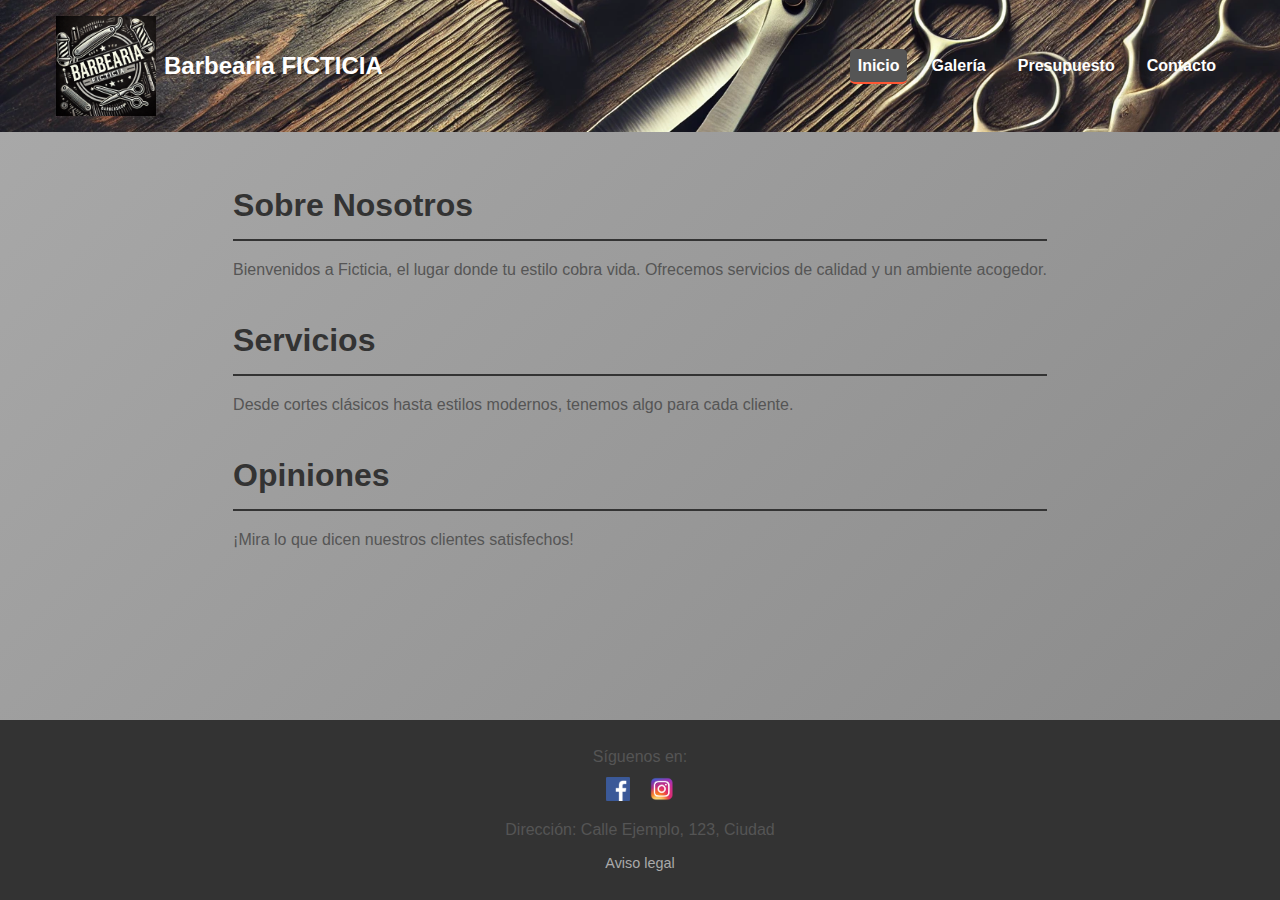
<file: index.html>
<!DOCTYPE html>
<html lang="es">
<head>
  <meta charset="UTF-8">
  <meta name="viewport" content="width=device-width, initial-scale=1.0">
  <title>Bienvenido a Barbearia Ficticia</title>
  <link rel="stylesheet" href="css/estilos.css">
</head>
<body>

<!-- Menú de navegación -->
<header id="header">
  <nav id="nav-menu">
    <div class="logo-container">
      <img src="img/LOGO_BARBEARIA.webp" alt="Logo Barbearia Ficticia" id="logo-img">
      <h1 class="logo-text">Barbearia FICTICIA</h1>
    </div>
    <ul class="nav-list">
      <!--Se agregó una clase active para indicar en qué página se encuentra el usuario. -->
      <li><a href="index.html" class="active">Inicio</a></li>
      <li><a href="view/portfolio.html" >Galería</a></li>
      <li><a href="view/presupuesto.html" >Presupuesto</a></li>
      <li><a href="view/contacto.html" >Contacto</a></li>
    </ul>
  </nav>
</header>


<!-- Contenido principal -->
<main id="main-content">
  <section class="section" id="about">
    <h2>Sobre Nosotros</h2>
    <p>Bienvenidos a Ficticia, el lugar donde tu estilo cobra vida. Ofrecemos servicios de calidad y un ambiente acogedor.</p>
  </section>
  <section class="section" id="services">
    <h2>Servicios</h2>
    <p>Desde cortes clásicos hasta estilos modernos, tenemos algo para cada cliente.</p>
  </section>
  <section class="section" id="reviews">
    <h2>Opiniones</h2>
    <p>¡Mira lo que dicen nuestros clientes satisfechos!</p>
  </section>
</main>

<!-- Pie de página -->
<footer id="footer">
  <p>Síguenos en:</p>
  <a href="https://www.facebook.com" target="_blank" class="social-link"><img src="img/facebook-logo.png" alt="Facebook"></a>
  <a href="https://www.instagram.com" target="_blank" class="social-link"><img src="img/instagram-logo.png" alt="Instagram"></a>
  <p>Dirección: Calle Ejemplo, 123, Ciudad</p>
  <p><a href="aviso_legal.html" class="legal-link">Aviso legal</a></p>
</footer>
</body>
</html>
</file>
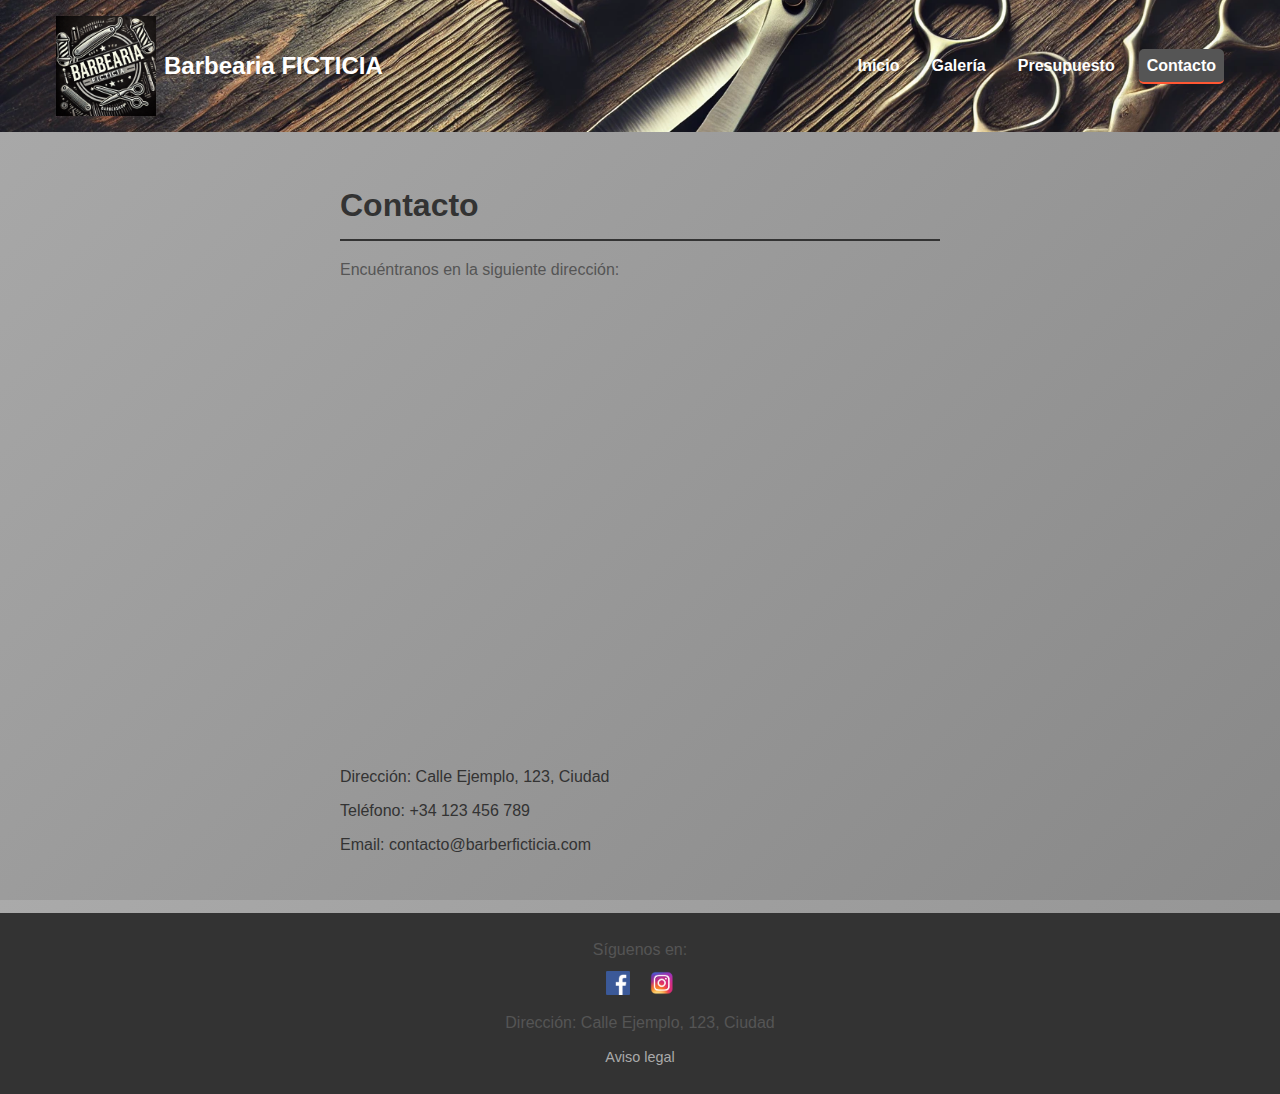
<file: view/contacto.html>
<!DOCTYPE html>
<html lang="es">
<head>
  <meta charset="UTF-8">
  <meta name="viewport" content="width=device-width, initial-scale=1.0">
  <title>Contacto - Barbearia Ficticia</title>
  <link rel="stylesheet" href="../css/estilos.css">
</head>
<body>
<header id="header">
  <nav id="nav-menu">
    <div class="logo-container">
      <img src="../img/LOGO_BARBEARIA.webp" alt="Logo Barbearia Ficticia" id="logo-img">
      <h1 class="logo-text">Barbearia FICTICIA</h1>
    </div>
    <ul class="nav-list">
      <li><a href="../index.html">Inicio</a></li>
      <li><a href="portfolio.html">Galería</a></li>
      <li><a href="presupuesto.html">Presupuesto</a></li>
      <!--Se agregó una clase active para indicar en qué página se encuentra el usuario. -->
      <li><a href="contacto.html" class="active">Contacto</a></li>
    </ul>
  </nav>
</header>

<main id="main-content">
  <h2>Contacto</h2>
  <p>Encuéntranos en la siguiente dirección:</p>
  <iframe src="https://www.google.com/maps/embed?pb=!1m18!1m12!1m3!1d3170.5874242626896!2d-5.979174088044192!3d37.3759380719722!2m3!1f0!2f0!3f0!3m2!1i1024!2i768!4f13.1!3m3!1m2!1s0xd126fbe9a6cd57d%3A0x319bb98b03f6d29b!2sMasterD%20Sevilla%20%7C%20Academia%20de%20Cursos%20Profesionales!5e0!3m2!1ses!2ses!4v1730200092498!5m2!1ses!2ses" width="600" height="450" style="border:0;" allowfullscreen="" loading="lazy" referrerpolicy="no-referrer-when-downgrade"></iframe>
  <div id="contact-info">
    <p>Dirección: Calle Ejemplo, 123, Ciudad</p>
    <p>Teléfono: +34 123 456 789</p>
    <p>Email: contacto@barberficticia.com</p>
  </div>
</main>

<footer id="footer">
  <p>Síguenos en:</p>
  <a href="https://www.facebook.com" target="_blank" class="social-link"><img src="../img/facebook-logo.png" alt="Facebook"></a>
  <a href="https://www.instagram.com" target="_blank" class="social-link"><img src="../img/instagram-logo.png" alt="Instagram"></a>
  <p>Dirección: Calle Ejemplo, 123, Ciudad</p>
  <p><a href="aviso_legal.html" class="legal-link">Aviso legal</a></p>
</footer>
</body>
</html>
</file>
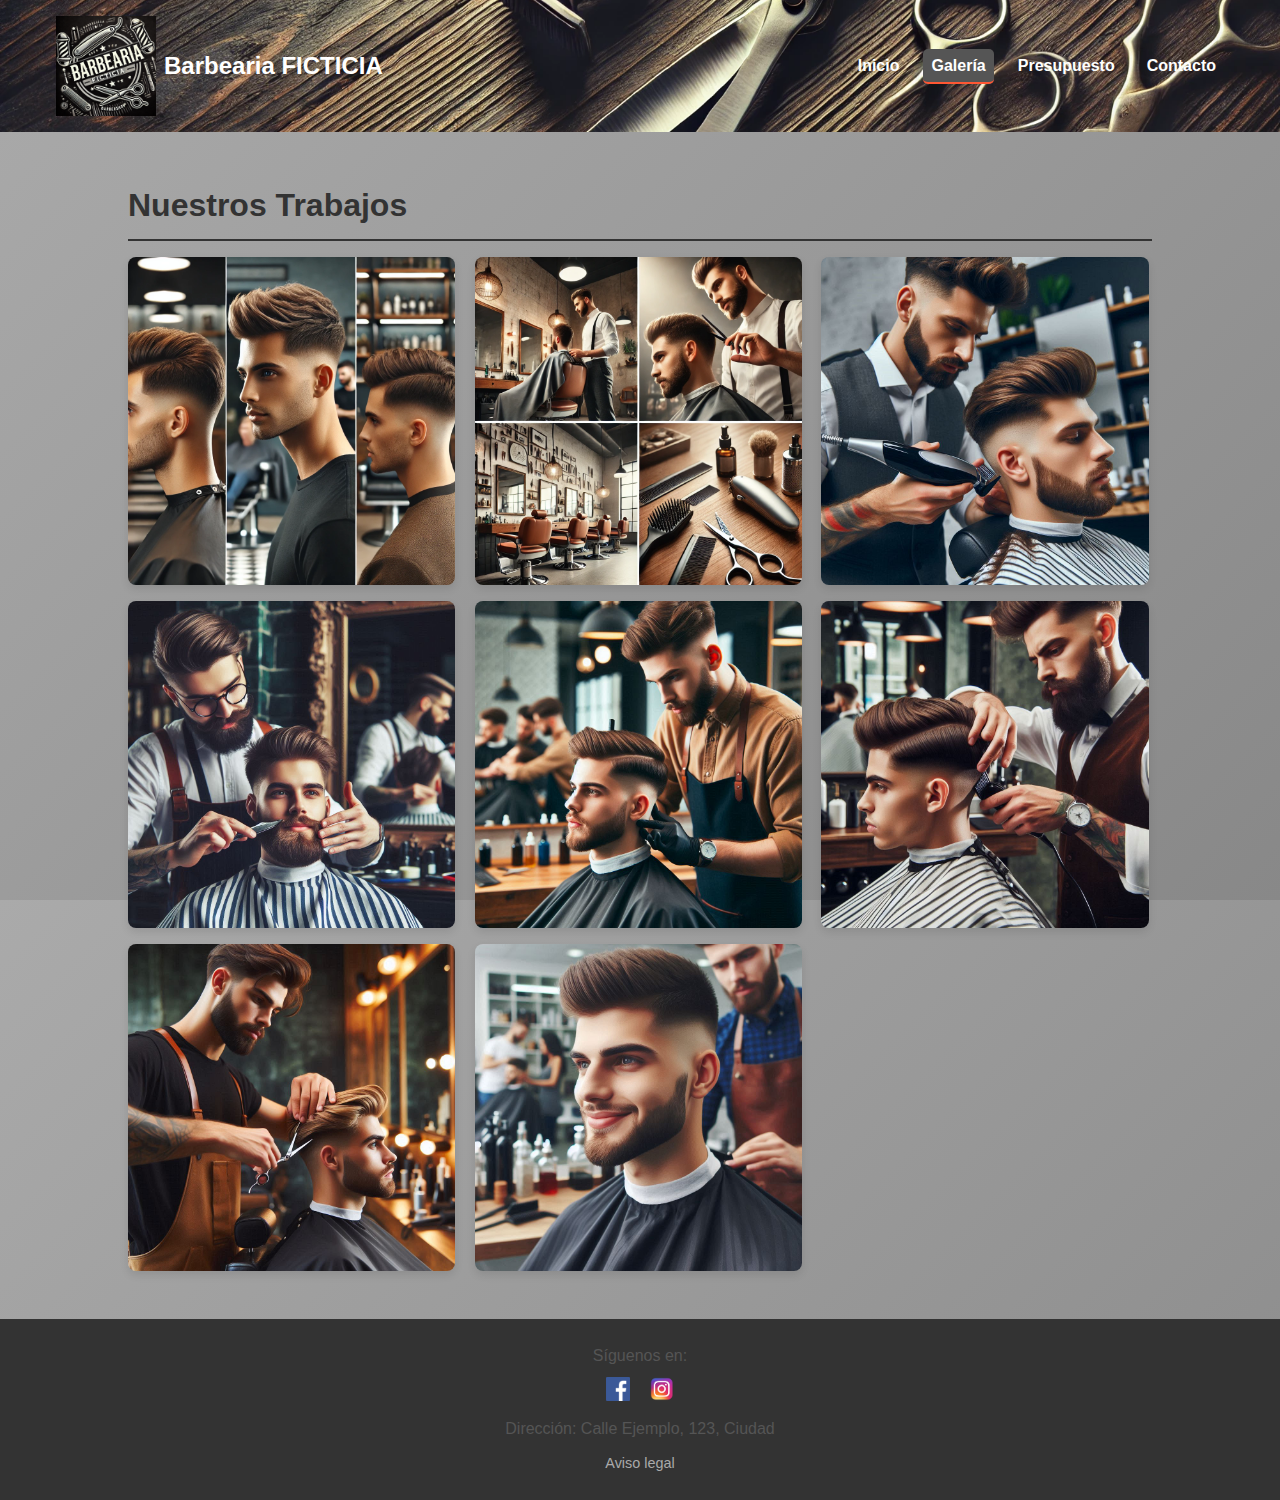
<file: view/portfolio.html>
<!DOCTYPE html>
<html lang="es">
<head>
  <meta charset="UTF-8">
  <meta name="viewport" content="width=device-width, initial-scale=1.0">
  <title>Galería - Barbearia Ficticia</title>
  <link rel="stylesheet" href="../css/estilos.css">
</head>
<body>
<header id="header">
  <nav id="nav-menu">
    <div class="logo-container">
      <img src="../img/LOGO_BARBEARIA.webp" alt="Logo Barbearia Ficticia" id="logo-img">
      <h1 class="logo-text">Barbearia FICTICIA</h1>
    </div>
    <ul class="nav-list">
      <li><a href="../index.html">Inicio</a></li>
      <!--Se agregó una clase active para indicar en qué página se encuentra el usuario. -->
      <li><a href="portfolio.html" class="active">Galería</a></li>
      <li><a href="presupuesto.html">Presupuesto</a></li>
      <li><a href="contacto.html">Contacto</a></li>
    </ul>
  </nav>
</header>

<main id="main-content">
  <h2>Nuestros Trabajos</h2>
  <section id="gallery" class="grid-gallery">
    <img src="../img/imagem1.png" alt="Trabajo 1" class="gallery-item" width="1024" height="1024">
    <img src="../img/imagem2.png" alt="Trabajo 2" class="gallery-item" width="1024" height="1024">
    <img src="../img/imagem3.png" alt="Trabajo 3" class="gallery-item" width="1024" height="1024">
    <img src="../img/imagem4.png" alt="Trabajo 4" class="gallery-item" width="1024" height="1024">
    <img src="../img/imagem5.png" alt="Trabajo 5" class="gallery-item" width="1024" height="1024">
    <img src="../img/imagem6.png" alt="Trabajo 6" class="gallery-item" width="1024" height="1024">
    <img src="../img/imagem7.png" alt="Trabajo 7" class="gallery-item" width="1024" height="1024">
    <img src="../img/imagem8.png" alt="Trabajo 8" class="gallery-item" width="1024" height="1024">
    <!-- Añadir más imágenes según sea necesario -->
  </section>
</main>

<footer id="footer">
  <p>Síguenos en:</p>
  <a href="https://www.facebook.com" target="_blank" class="social-link"><img src="../img/facebook-logo.png" alt="Facebook"></a>
  <a href="https://www.instagram.com" target="_blank" class="social-link"><img src="../img/instagram-logo.png" alt="Instagram"></a>
  <p>Dirección: Calle Ejemplo, 123, Ciudad</p>
  <p><a href="aviso_legal.html" class="legal-link">Aviso legal</a></p>
</footer>
</body>
</html>
</file>
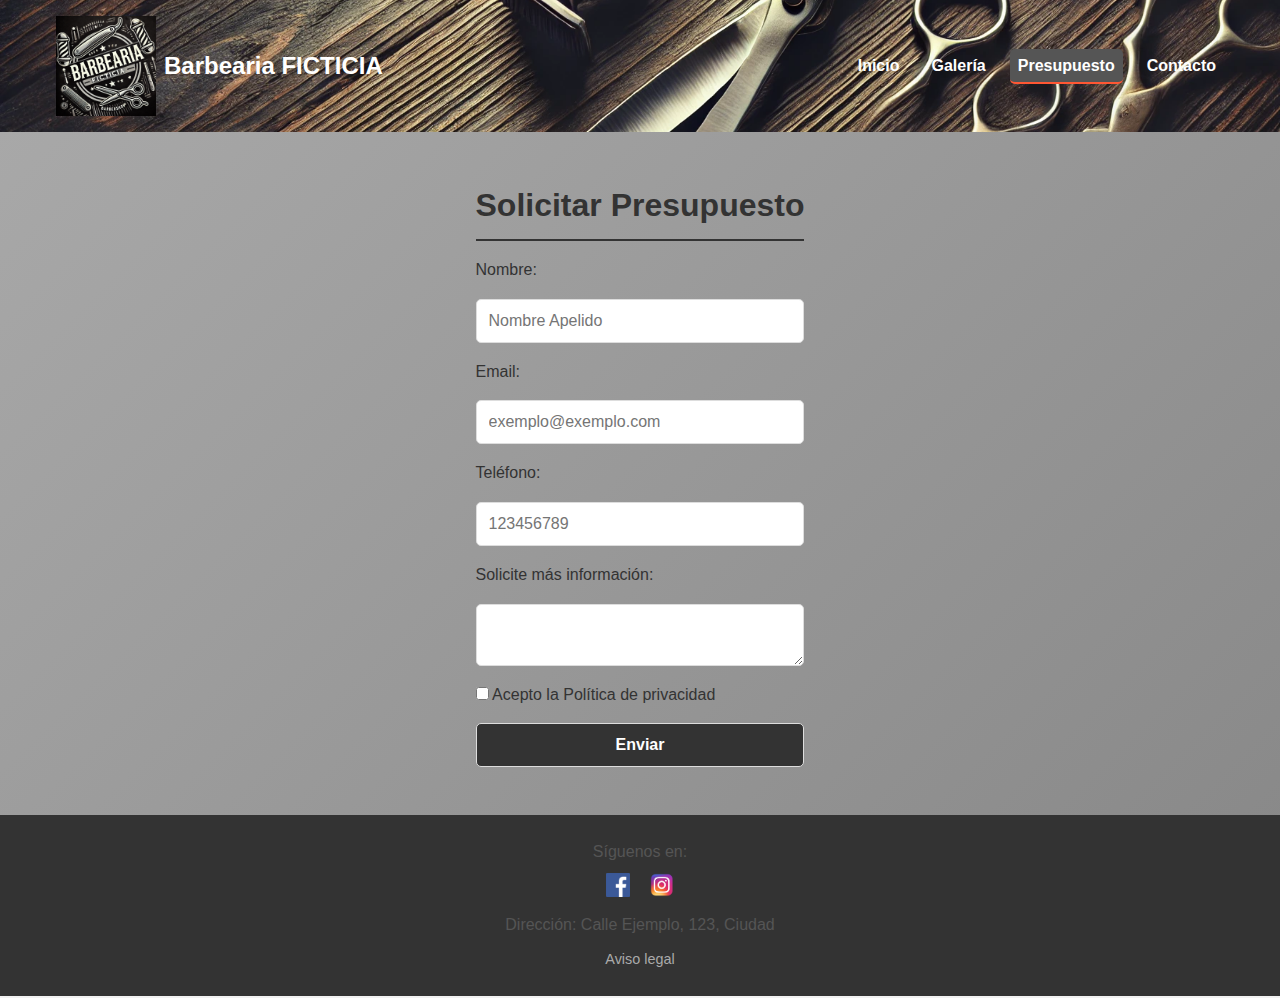
<file: view/presupuesto.html>
<!DOCTYPE html>
<html lang="es">
<head>
  <meta charset="UTF-8">
  <meta name="viewport" content="width=device-width, initial-scale=1.0">
  <!-- Adcionado para quitar el Error -->
  <meta http-equiv="Permissions-Policy" content="interest-cohort=()">
  <title>Presupuesto - Barbearia Ficticia</title>
  <link rel="stylesheet" href="../css/estilos.css">
</head>
<body>
<header id="header">
  <nav id="nav-menu">
    <div class="logo-container">
      <img src="../img/LOGO_BARBEARIA.webp" alt="Logo Barbearia Ficticia" id="logo-img">
      <h1 class="logo-text">Barbearia FICTICIA</h1>
    </div>
    <ul class="nav-list">
      <li><a href="../index.html">Inicio</a></li>
      <li><a href="portfolio.html">Galería</a></li>
      <!--Se agregó una clase active para indicar en qué página se encuentra el usuario. -->
      <li><a href="presupuesto.html" class="active">Presupuesto</a></li>
      <li><a href="contacto.html">Contacto</a></li>
    </ul>
  </nav>
</header>

<main id="main-content">
  <h2>Solicitar Presupuesto</h2>
  <form id="quote-form" action="../index.html" method="post">
    <!--Fue adicionado los pattern y los placeholder -->
    <label for="nombre">Nombre:</label>
    <input type="text" id="nombre" name="nombre" pattern="[A-Za-z\s]{1,50}" placeholder="Nombre Apelido" required class="form-input">

    <label for="email">Email:</label>
    <input type="email" id="email" name="email" pattern="^[a-zA-Z0-9+_.-]+@[a-zA-Z0-9.-]+$" placeholder="exemplo@exemplo.com" required class="form-input">

    <label for="telefono">Teléfono:</label>
    <input type="tel" id="telefono" name="telefono" pattern="\d{9}" placeholder="123456789" required class="form-input">

    <label for="informacion">Solicite más información:</label>
    <textarea id="informacion" name="informacion" required class="form-textarea"></textarea>

    <label for="privacidad">
      <input type="checkbox" id="privacidad" name="privacidad" required> Acepto la Política de privacidad
    </label>

    <button type="submit" class="submit-button">Enviar</button>
  </form>
</main>

<footer id="footer">
  <p>Síguenos en:</p>
  <a href="https://www.facebook.com" target="_blank" class="social-link"><img src="../img/facebook-logo.png" alt="Facebook"></a>
  <a href="https://www.instagram.com" target="_blank" class="social-link"><img src="../img/instagram-logo.png" alt="Instagram"></a>
  <p>Dirección: Calle Ejemplo, 123, Ciudad</p>
  <p><a href="aviso_legal.html" class="legal-link">Aviso legal</a></p>
</footer>
</body>
</html>
</file>
<file: css/estilos.css>
/* Reset básico */
* {
  margin: 0;
  padding: 0;
  box-sizing: border-box;
}

/*Imagem Logo*/
/* Logo e contêiner do logo */
.logo-container {
  display: flex;
  align-items: center;
  gap: 0.5rem; /* Espaçamento entre o logo e o texto */
}

#logo-img {
  width: 100px; /* Tamanho do logo */
  height: auto;
  object-fit: contain;
}

.logo-text {
  font-size: 1.5rem;
  font-weight: bold;
  color: #fff;
}

/* Centraliza o conteúdo do menu */
#nav-menu {
  display: flex;
  align-items: center;
  justify-content: space-between;
  max-width: 1200px;
  margin: 0 auto;
  padding: 1rem;
}

html, body {
  height: 100%;
  margin: 0;
}

/* Corpo */
body {
  display: flex;
  flex-direction: column;
  font-family: Arial, sans-serif;
  color: #333;
  line-height: 1.6;
  background: linear-gradient(135deg, #aaaaaa, #888888); /* Gradiente escuro e elegante */
  background-color: #f2f2f2; /* Cor de fallback */
}


/* Cabeçalho */
#header {
  background-image: url('../img/background_header.png');
  background-size: cover;
  background-position: center;
  color: #fff;
}


#nav-menu {
  display: flex;
  align-items: center;
  justify-content: space-between;
  max-width: 1200px;
  margin: 0 auto;
}

.logo {
  font-size: 1.5rem;
  font-weight: bold;
  text-transform: uppercase;
}

.nav-list {
  list-style-type: none;
  display: flex;
  gap: 1rem;
}

.nav-list a {
  color: #fff;
  text-decoration: none;
  font-weight: bold;
  padding: 0.5rem;
  transition: background-color 0.3s;
}

.nav-list a:hover {
  background-color: #555;
  border-radius: 5px;
}

/* Conteúdo principal */
#main-content {
  flex: 1;
  max-width: 1200px;
  margin: 2rem auto;
  padding: 1rem;
}

.section {
  margin-bottom: 2rem;
}
/*Se agregó una clase active para indicar en qué página se encuentra el usuario.*/
.active {
  background-size: cover;
  background-position: center;
  border-radius: 5px;
  background-color: #555;
  font-weight: bold;
  color: #ff5733;
  border-bottom: 2px solid #ff5733; /* Puede ser una línea o cualquier otra indicación visual */
}

h2 {
  font-size: 2rem;
  color: #333;
  border-bottom: 2px solid #333;
  margin-bottom: 1rem;
  padding-bottom: 0.5rem;
}

p {
  margin-bottom: 1rem;
  color: #555;
}

/* Galería */
.grid-gallery {
  display: grid;
  grid-template-columns: repeat(auto-fit, minmax(250px, 1fr));
  gap: 1rem;
}

.gallery-item {
  width: 99%;
  height: auto;
  border-radius: 8px;
  box-shadow: 0 4px 8px rgba(0, 0, 0, 0.1);
  transition: transform 0.3s;
}

.gallery-item:hover {
  transform: scale(1.1);
}

/* Formulário */
#quote-form {
  display: flex;
  flex-direction: column;
  gap: 1rem;
}

.form-input, .form-textarea, .submit-button {
  padding: 0.75rem;
  border: 1px solid #ddd;
  border-radius: 5px;
  font-size: 1rem;
}

.form-input:focus, .form-textarea:focus {
  outline: none;
  border-color: #333;
}

.submit-button {
  background-color: #333;
  color: #fff;
  font-weight: bold;
  cursor: pointer;
  transition: background-color 0.3s;
}

.submit-button:hover {
  background-color: #555;
}

/* Seção de contato */
.location-map {
  width: 100%;
  max-width: 600px;
  margin: 1rem 0;
  border-radius: 8px;
  box-shadow: 0 4px 8px rgba(0, 0, 0, 0.1);
}

#contact-info p {
  margin: 0.5rem 0;
  color: #333;
}

/* Rodapé */
#footer {

  background-color: #333;
  color: #fff;
  padding: 1rem;
  text-align: center;
}

#footer p {
  margin: 0.5rem 0;
}

.social-link {
  margin: 0 0.5rem;
  display: inline-block;
}

.social-link img {
  width: 24px;
  height: 24px;
  transition: transform 0.3s;
}

.social-link img:hover {
  transform: scale(1.2);
}

.legal-link {
  color: #aaa;
  text-decoration: none;
  font-size: 0.9rem;
}

.legal-link:hover {
  color: #fff;
}

/* Responsividade */
@media (max-width: 768px) {
  #nav-menu {
    flex-direction: column;
  }

  .nav-list {
    flex-direction: column;
    align-items: center;
    gap: 0.5rem;
  }

  #main-content {
    padding: 1rem;
  }

  /*Cambié el ancho a porcentaje para que el tamaño sea adaptable a diferentes pantallas.*/
  iframe {
    width: 100%;
  }
}
</file>
